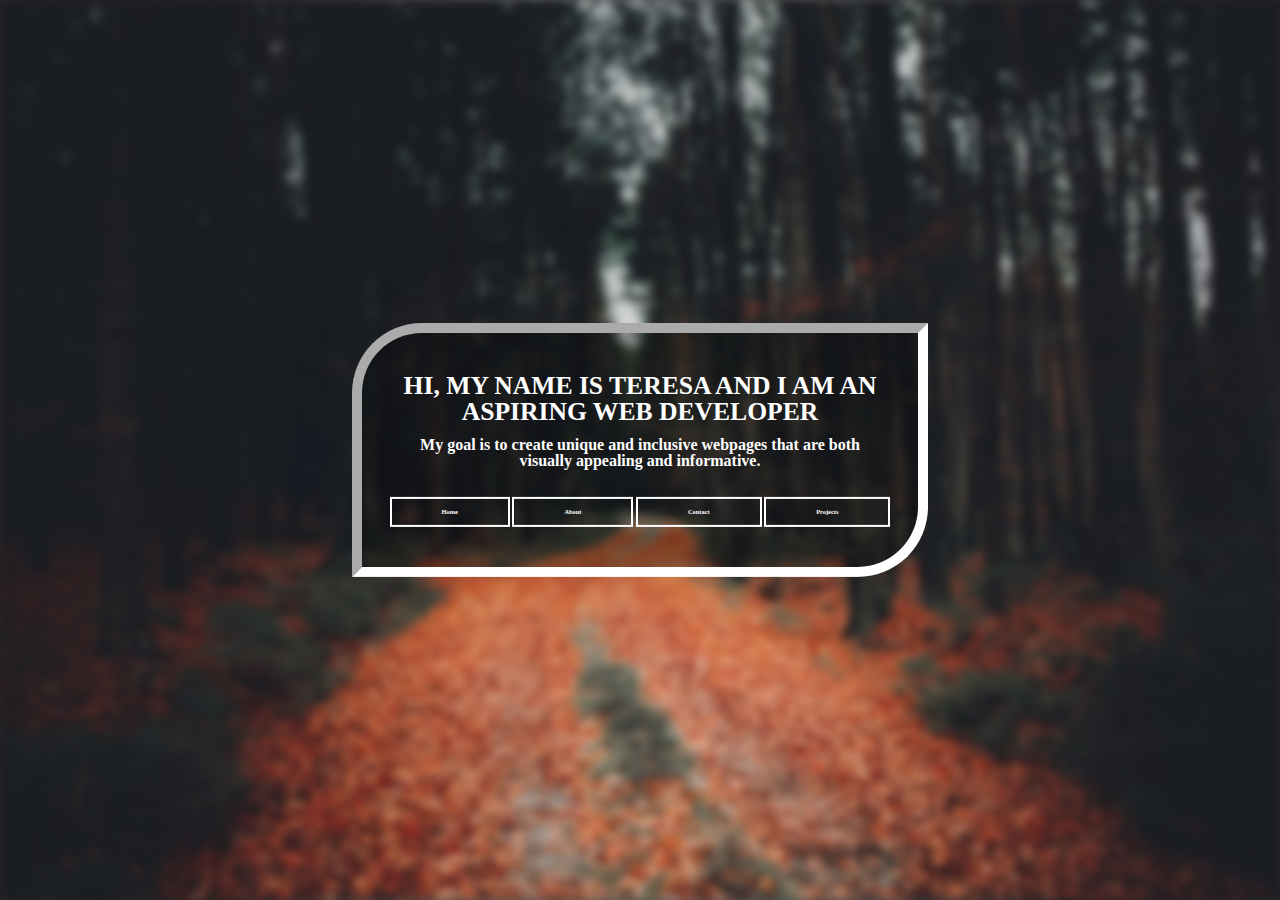
<file: index.html>
<!DOCTYPE html>
<html lang="en">
  <head>
    <link rel="stylesheet" type="text/css" href="style/index.css" />
    <meta charset="UTF-8" />
    <meta name="viewport" content="width=device-width, initial-scale=1" />
    <title>Document</title>
  </head>
  <body>
    <div class="backgroundImg"></div>
    <div class="background-text">
      <h1>Hi, my name is Teresa and I am an aspiring Web Developer</h1>
      <p>
        My goal is to create unique and inclusive webpages that are both
        visually appealing and informative.
      </p>
      <a href="index.html">Home</a>
      <a href="about.html">About</a>
      <a href="contact.html">Contact</a>
      <a href="projects.html">Projects</a>
    </div>
  </body>
</html>
</file>
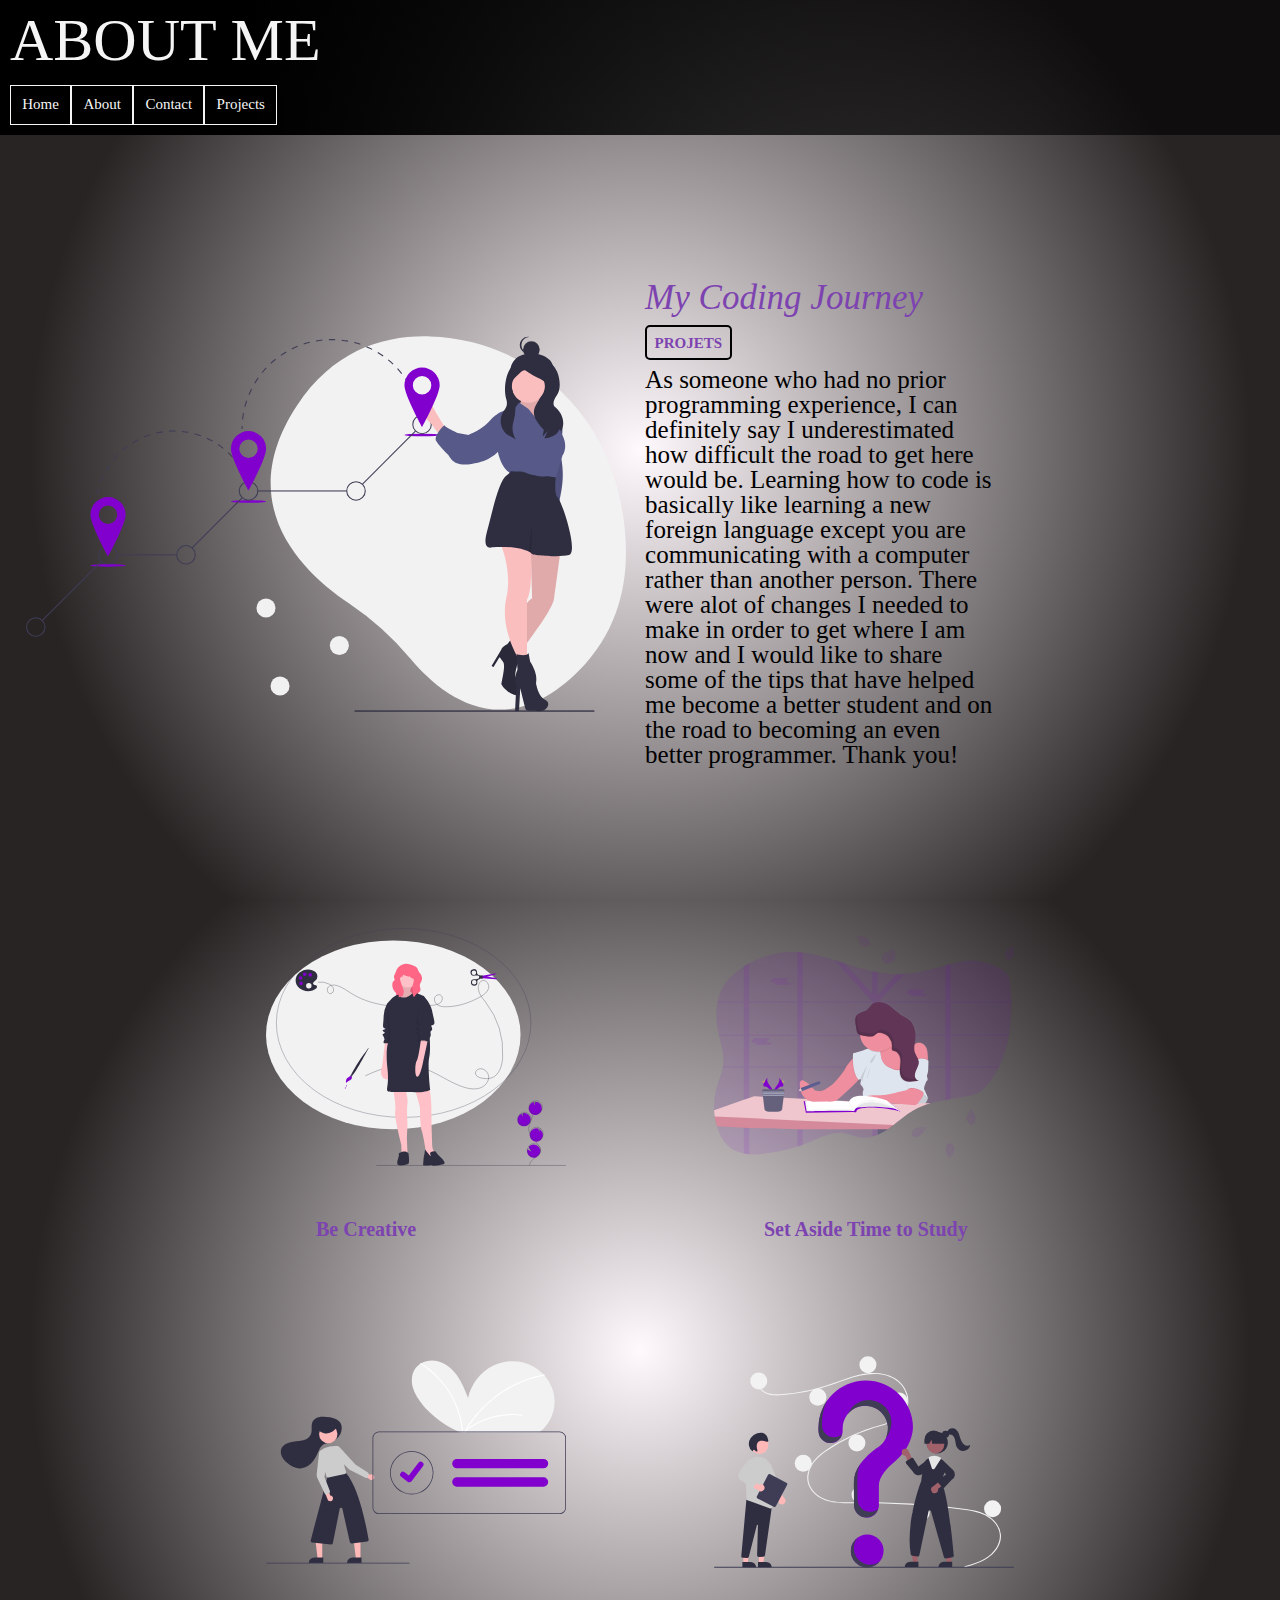
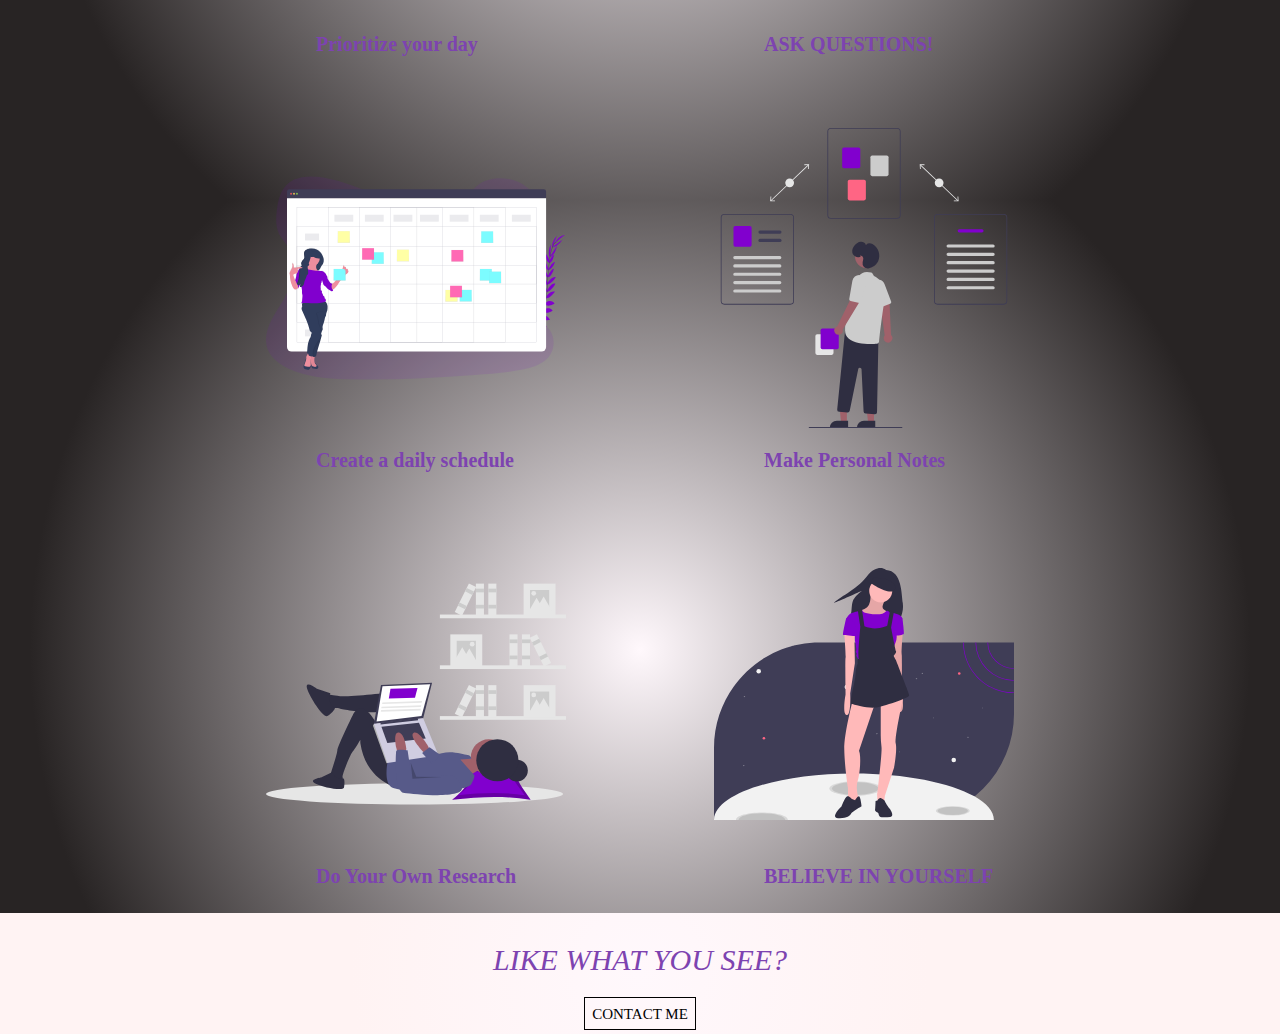
<file: about.html>
<!DOCTYPE html>
<html lang="en">
  <head>
    <link rel="stylesheet" type="text/css" href="style/index.css" />
    <meta charset="UTF-8" />
    <meta name="viewport" content="width=device-width, initial-scale=1" />
    <title>Teresas Portfolio</title>
  </head>
  <body>
    <div class="container">
      <h1>About Me</h1>
      <nav class="topNav">
        <a href="index.html">Home</a>
        <a href="about.html">About</a>
        <a href="contact.html">Contact</a>
        <a href="projects.html">Projects</a>
      </nav>
    </div>
    <section class="midSection">
      <img src="undraw_destinations_fpv7.svg" class="midImg" alt="Random Img" />
      <div class="midDiv">
        <h2>My Coding Journey</h2>
        <nav class="midNav">
          <a href="projects">PROJETS</a>
        </nav>
        <p>
          As someone who had no prior programming experience, I can definitely
          say I underestimated how difficult the road to get here would be.
          Learning how to code is basically like learning a new foreign language
          except you are communicating with a computer rather than another
          person. There were alot of changes I needed to make in order to get
          where I am now and I would like to share some of the tips that have
          helped me become a better student and on the road to becoming an even
          better programmer. Thank you!
        </p>
      </div>
    </section>

    <section class="bottomSection">
      <div class="bottomDiv">
        <img src="undraw_creative_woman_v415.svg" alt="More Imaages" />
        <p class="create">Be Creative</p>
      </div>
      <div class="bottomDiv">
        <img src="undraw_studying_s3l7.svg" alt="More Imaages" />
        <p class="study">Set Aside Time to Study</p>
      </div>
      <div class="bottomDiv">
        <img src="undraw_Checklist__re_2w7v.svg" alt="More Imaages" />
        <p class="bottomParas">Prioritize your day</p>
      </div>
      <div class="bottomDiv">
        <img src="undraw_Questions_re_1fy7 (1).svg" alt="More Imaages" />
        <p class="bottomParas">ASK QUESTIONS!</p>
      </div>
      <div class="bottomDiv">
        <img src="undraw_schedule_pnbk.svg" alt="More Imaages" />
        <p class="bottomParas">Create a daily schedule</p>
      </div>
      <div class="bottomDiv">
        <img src="undraw_Process_re_gws7.svg" alt="More Imaages" />
        <p class="bottomParas">Make Personal Notes</p>
      </div>
      <div class="bottomDiv">
        <img src="undraw_researching_22gp.svg" alt="More Imaages" />
        <p class="bottomParas">Do Your Own Research</p>
      </div>
      <div class="bottomDiv">
        <img src="undraw_my_universe_lxnl.svg" alt="More Imaages" />
        <p class="bottomParas">BELIEVE IN YOURSELF</p>
      </div>
    </section>

    <footer>
      <h3>LIKE WHAT YOU SEE?</h3>
      <nav class="footerNav">
        <a href="contact.html">CONTACT ME</a>
      </nav>
    </footer>
  </body>
</html>
</file>
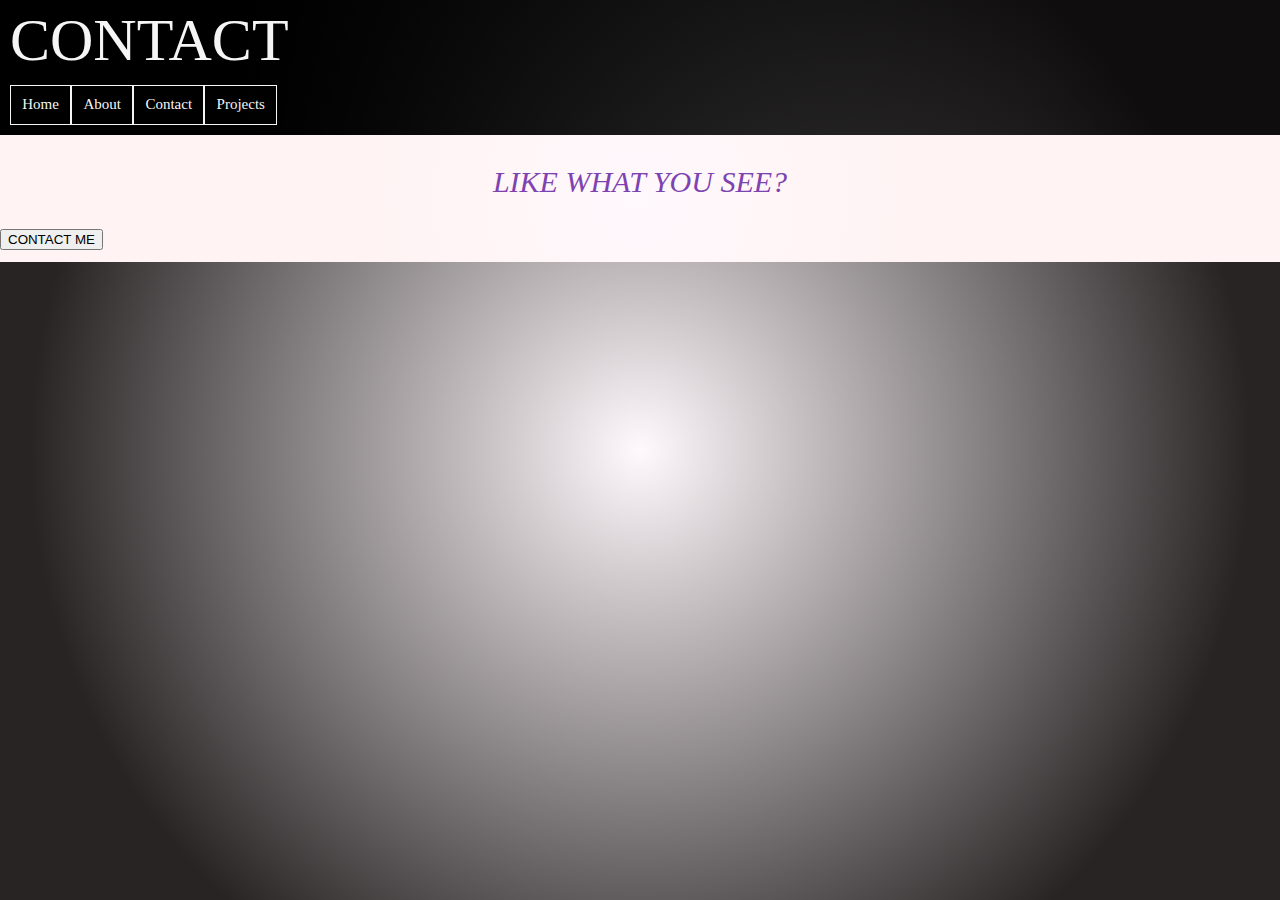
<file: contact.html>
<!DOCTYPE html>
<html lang="en">
  <head>
    <link rel="stylesheet" type="text/css" href="style/index.css" />
    <meta charset="UTF-8" />
    <meta
      name="viewport"
      content="width=    <h1> ABOUT </h1>, initial-scale=1"
    />
    <title>Document</title>
  </head>
  <body>
    <div class="container">
      <h1>CONTACT</h1>
      <nav class="topNav">
        <a href="index.html">Home</a>
        <a href="about.html">About</a>
        <a href="contact.html">Contact</a>
        <a href="projects.html">Projects</a>
      </nav>
    </div>

    <footer>
      <h3>LIKE WHAT YOU SEE?</h3>
      <button>CONTACT ME</button>
    </footer>
  </body>
</html>
</file>
<file: style/index.css>
/* Add CSS styling here */
/* Add CSS styling here */

/* http://meyerweb.com/eric/tools/css/reset/ 
   v2.0 | 20110126
   License: none (public domain)
*/

html,
body,
div,
span,
applet,
object,
iframe,
h1,
h2,
h3,
h4,
h5,
h6,
p,
blockquote,
pre,
a,
abbr,
acronym,
address,
big,
cite,
code,
del,
dfn,
em,
img,
ins,
kbd,
q,
s,
samp,
small,
strike,
strong,
sub,
sup,
tt,
var,
b,
u,
i,
center,
dl,
dt,
dd,
ol,
ul,
li,
fieldset,
form,
label,
legend,
table,
caption,
tbody,
tfoot,
thead,
tr,
th,
td,
article,
aside,
canvas,
details,
embed,
figure,
figcaption,
footer,
header,
hgroup,
menu,
nav,
output,
ruby,
section,
summary,
time,
mark,
audio,
video {
  margin: 0;
  padding: 0;
  border: 0;
  font-size: 100%;
  font: inherit;
  vertical-align: baseline;
}
/* HTML5 display-role reset for older browsers */
article,
aside,
details,
figcaption,
figure,
footer,
header,
hgroup,
menu,
nav,
section {
  display: block;
}
body {
  line-height: 1;
}
ol,
ul {
  list-style: none;
}
blockquote,
q {
  quotes: none;
}
blockquote:before,
blockquote:after,
q:before,
q:after {
  content: "";
  content: none;
}
table {
  border-collapse: collapse;
  border-spacing: 0;
}
* {
  box-sizing: border-box;
}

/* INDEX CSS STARTS HERE */

body,
html {
  height: 100%;
  margin: 0;
  padding: 0;
  font-family: Palatino, URW Palladio L, serif;
}
h1 {
  font-size: 2vw;
  text-transform: uppercase;
  margin: 0;
}
h1:hover {
  color: #c29276;
}
.backgroundImg {
  background-image: url("../forest1574427411592-8ae18399cf34.jpg");
  background-size: cover;
  background-repeat: no-repeat;
  background-position: center center;
  height: 100%;
  filter: blur(5px);
}
.background-text {
  position: absolute;
  top: 50%;
  left: 50%;
  transform: translate(-50%, -50%);
  z-index: 5;
  width: 45%;
  padding: 40px 0;
  text-align: center;
  border-top-left-radius: 70px;
  border-bottom-right-radius: 70px;
  background-color: rgba(0, 0, 0, 0.3);
  color: #fff;
  font-weight: bold;
  border: 10px inset #fff;
}
.background-text p {
  padding: 0 8%;
  font-family: Palatino, URW Palladio L, serif;
  font-size: 1.25vw;
  margin: 1vw;
}
.background-text p:hover {
  color: #ad8b78;
}
.background-text a {
  display: inline-block;
  padding: 10px 50px;
  border: 2px solid #fff;
  font-size: 0.5vw;
  text-decoration: none;
  color: #fff;
  margin-top: 15px;
}
.background-text a:hover {
  background-color: white;
  color: black;
}

@media screen and (max-width: 1180px) {
  .background-text a {
    display: flex;
    flex-flow: column wrap;
    margin-left: 10vw;
    margin-right: 10vw;
    background-color: #c29276;
    color: whitesmoke;
  }

  .background-text p {
    margin-top: 1vw;
  }
}

@media screen and (max-width: 800px) {
  .background-text a {
    background-color: #ad8b78;
    color: whitesmoke;
  }

  @media screen and (max-width: 500px) {
    .background-text a {
      background-color: #c7b5ab;
      color: black;
    }
  }
}

/* ABOUT ME CSS STARTS HERE */

html {
  font-size: 62.5%;
}
body {
  background: rgb(255, 248, 252);
  background: radial-gradient(
    circle,
    rgba(255, 248, 252, 1) 0%,
    rgba(40, 36, 36, 1) 78%
  );
}
.heading {
  background: #ffffff;
  text-align: center;
  padding: 0.5em;
  font-size: 2rem;
  color: black;
}
.container {
  background: rgb(255, 244, 244);
  background: linear-gradient(
    90deg,
    rgba(255, 244, 244, 1) 0%,
    rgba(0, 0, 0, 1) 0%,
    rgba(0, 0, 0, 1) 19%,
    rgba(0, 0, 0, 0.6334908963585435) 81%
  );
  padding: 1em;
}
.topNav a {
  font-family: cursive;
  text-decoration: none;
  border: 1px solid whitesmoke;
  padding: 0.75em;
  font-size: 15px;
  color: whitesmoke;
}
.topNav {
  font-size: 3rem;
  display: flex;
  flex-wrap: nowrap;
  margin-top: 0.5em;
}
.topNav a:hover {
  background-color: whitesmoke;
  color: #7d43b0;
  border: 2px solid #7d43b0;
}
a {
  font-family: cursive;
  text-decoration: none;
  border: 1px solid whitesmoke;
  padding: 0.5em;
  font-size: 15px;
  color: black;
}
.container h1 {
  font-family: Georgia, "Times New Roman", Times, serif;
  font-size: 6rem;
  color: whitesmoke;
  text-align: left;
}

h3 {
  font: italic 1.2em "Fira Sans", serif;
  color: #7d43b0;
  font-size: 3rem;
  text-align: center;
  padding: 1em;
}

.midSection {
  display: inline-block;
  margin: 2%;
}
.midImg {
  float: left;
  width: 600px;
  height: 600px;
}
.midSection p {
  font: italic "Fira Sans", serif;
  font-size: 25px;
  color: black;
  margin-top: 3%;
  text-align: left;
}

.midDiv {
  padding-top: 9vw;
  padding-left: 40%;
  padding-right: 20%;
  text-align: right;
}
.midNav {
  text-align: left;
}
.midNav a {
  color: #7d43b0;
  font-weight: bold;
  border: 2px solid black;
  border-radius: 5px;
}
.midNav a:hover {
  background-color: #7d43b0;
  color: whitesmoke;
  border: 2px solid white;
}

.midDiv h2 {
  text-align: left;
  margin-bottom: 3%;
  font: italic 1.2em "Fira Sans", serif;
  color: #7d43b0;
  font-size: 35px;
}

.bottomSection {
  display: flex;
  flex-flow: row wrap;
  justify-content: space-evenly;
}
.bottomSection img {
  margin: 2rem;
  width: 300px;
  height: 300px;
}

.bottomDiv {
  margin: 3%;
}
.bottomDiv p {
  margin-left: 3.5em;
  font-size: 2em;
  color: #7d43b0;
  font-weight: bold;
}
footer {
  background: rgb(255, 248, 252);
  background: radial-gradient(
    circle,
    rgba(255, 248, 252, 1) 0%,
    rgba(255, 243, 243, 1) 45%
  );
  padding-bottom: 1%;
}
.footerNav {
  text-align: center;
}
.footerNav a {
  border: 1px solid black;
}
@media screen and (max-width: 1690px) {
  .bottomSection {
    display: flex;
    flex-flow: row wrap;
    justify-content: space-around;
    margin-left: 15vw;
    margin-right: 15vw;
  }
  .midSection img {
    margin-top: 3vw;
  }
  .midDiv {
    margin-left: 10vw;
  }
  .midNav {
    padding-top: 0.5vw;
    padding-bottom: 0.5vw;
  }
}
@media screen and (max-width: 1366px) {
  .midDiv {
    margin-left: 10vw;
    margin-right: 1vw;
    margin-top: 0.25vw;
  }
  .midSection img {
    margin-top: 5vw;
  }
}
</file>
